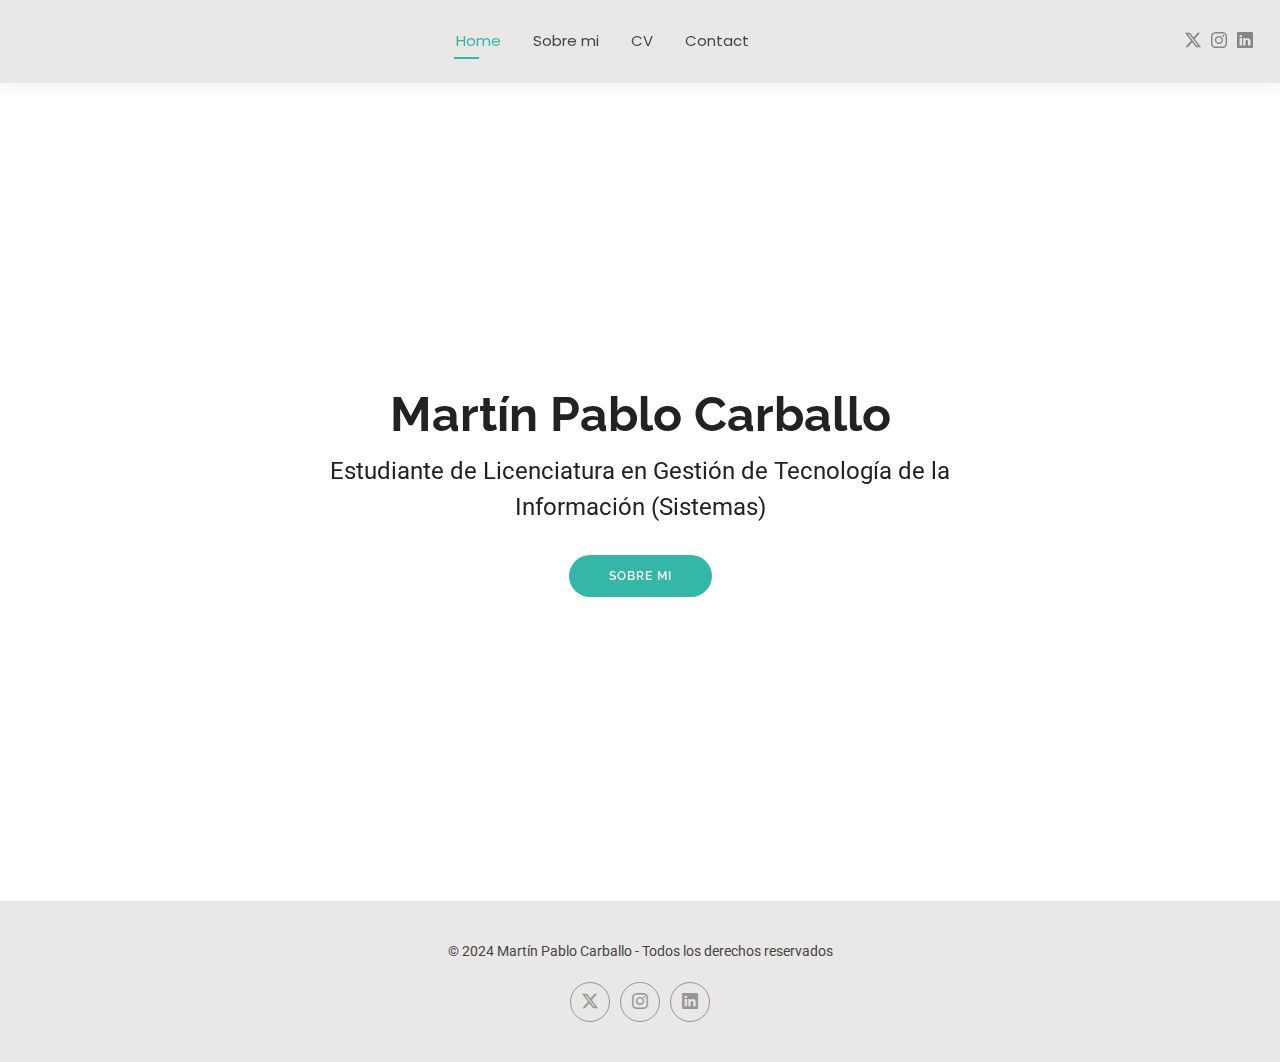
<file: index.html>
<!DOCTYPE html>
<html lang="en">

<head>
  <meta charset="utf-8">
  <meta content="width=device-width, initial-scale=1.0" name="viewport">
  <title>Portfolio</title>
  <meta name="description" content="">
  <meta name="keywords" content="">

  <link href="assets/img/apple-touch-icon.png" rel="apple-touch-icon">

  <link href="https://fonts.googleapis.com" rel="preconnect">
  <link href="https://fonts.gstatic.com" rel="preconnect" crossorigin>
  <link href="https://fonts.googleapis.com/css2?family=Roboto:ital,wght@0,100;0,300;0,400;0,500;0,700;0,900;1,100;1,300;1,400;1,500;1,700;1,900&family=Poppins:ital,wght@0,100;0,200;0,300;0,400;0,500;0,600;0,700;0,800;0,900;1,100;1,200;1,300;1,400;1,500;1,600;1,700;1,800;1,900&family=Raleway:ital,wght@0,100;0,200;0,300;0,400;0,500;0,600;0,700;0,800;0,900;1,100;1,200;1,300;1,400;1,500;1,600;1,700;1,800;1,900&display=swap" rel="stylesheet">

  <link href="assets/vendor/bootstrap/css/bootstrap.min.css" rel="stylesheet">
  <link href="assets/vendor/bootstrap-icons/bootstrap-icons.css" rel="stylesheet">
  <link href="assets/vendor/aos/aos.css" rel="stylesheet">
  <link href="assets/vendor/swiper/swiper-bundle.min.css" rel="stylesheet">
  <link href="assets/vendor/glightbox/css/glightbox.min.css" rel="stylesheet">

  <link href="assets/css/main.css" rel="stylesheet">

 
</head>

<body class="index-page">

  <header id="header" class="header d-flex align-items-center light-background sticky-top">
    <div class="container-fluid position-relative d-flex align-items-center justify-content-between">

      <a href="index.html" class="logo d-flex align-items-center me-auto me-xl-0">
        
        
      </a>

      <nav id="navmenu" class="navmenu">
        <ul>
          <li><a href="index.html" class="active">Home</a></li>
          <li><a href="about.html">Sobre mi</a></li>
          <li><a href="resume.html">CV</a></li>         
          <li><a href="contact.html">Contact</a></li>
        </ul>
        <i class="mobile-nav-toggle d-xl-none bi bi-list"></i>
      </nav>

      <div class="header-social-links">
        <a href="https://x.com/martinchotintin?t=K4USSr4hKOrgb6Y_R5XBQA&s=09" class="twitter"><i class="bi bi-twitter-x"></i></a>
        <a href="https://www.instagram.com/martin.carballoo/profilecard/?igsh=ZDJwZDFqNXoxdHNp" class="instagram"><i class="bi bi-instagram"></i></a>
        <a href="https://www.linkedin.com/in/mart%C3%ADn-carballo-221722278/" class="linkedin"><i class="bi bi-linkedin"></i></a>
      </div>

    </div>
  </header>

  <main class="main">

    <section id="hero" class="hero section">


      <div class="container text-center" data-aos="zoom-out" data-aos-delay="100">
        <div class="row justify-content-center">
          <div class="col-lg-8">
            <h2>Martín Pablo Carballo</h2>
            <p>Estudiante de Licenciatura en Gestión de Tecnología de la Información (Sistemas)</p>
            <a href="about.html" class="btn-get-started">Sobre mi</a>
          </div>
        </div>
      </div>

    </section>

  </main>

  <footer id="footer" class="footer light-background">

    <div class="container">
      <div class="copyright text-center ">
        <p>© <span> 2024 Martín Pablo Carballo - Todos los derechos reservados</span></p>
      </div>
      <div class="social-links d-flex justify-content-center">
        <a href="https://x.com/martinchotintin?t=K4USSr4hKOrgb6Y_R5XBQA&s=09"><i class="bi bi-twitter-x"></i></a>
        <a href="https://www.instagram.com/martin.carballoo/profilecard/?igsh=ZDJwZDFqNXoxdHNp"><i class="bi bi-instagram"></i></a>
        <a href=""><i class="bi bi-linkedin"></i></a>
      </div>
      
    </div>

  </footer>

  <!-- Scroll Top -->
  <a href="#" id="scroll-top" class="scroll-top d-flex align-items-center justify-content-center"><i class="bi bi-arrow-up-short"></i></a>

  <!-- Preloader -->
  <div id="preloader"></div>

  <!-- Vendor JS Files -->
  <script src="assets/vendor/bootstrap/js/bootstrap.bundle.min.js"></script>
  <script src="assets/vendor/php-email-form/validate.js"></script>
  <script src="assets/vendor/aos/aos.js"></script>
  <script src="assets/vendor/waypoints/noframework.waypoints.js"></script>
  <script src="assets/vendor/purecounter/purecounter_vanilla.js"></script>
  <script src="assets/vendor/swiper/swiper-bundle.min.js"></script>
  <script src="assets/vendor/glightbox/js/glightbox.min.js"></script>
  <script src="assets/vendor/imagesloaded/imagesloaded.pkgd.min.js"></script>
  <script src="assets/vendor/isotope-layout/isotope.pkgd.min.js"></script>

  <!-- Main JS File -->
  <script src="assets/js/main.js"></script>

</body>

</html>
</file>
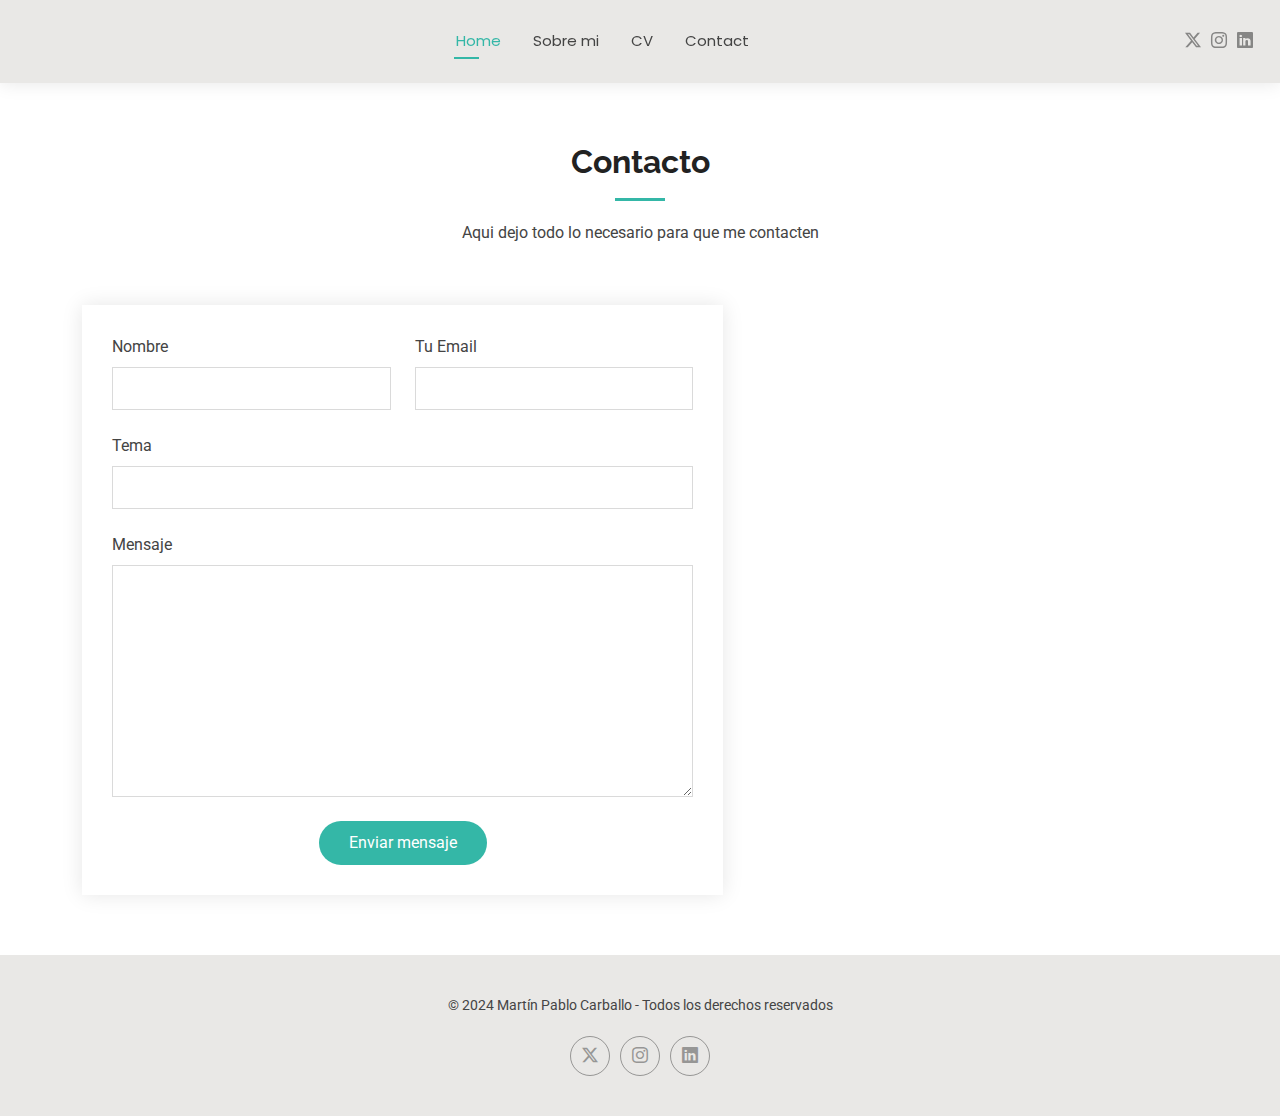
<file: contact.html>
<!DOCTYPE html>
<html lang="en">

<head>
  <meta charset="utf-8">
  <meta content="width=device-width, initial-scale=1.0" name="viewport">
  <title>Contacto</title>
  <meta name="description" content="">
  <meta name="keywords" content="">

  <link href="assets/img/apple-touch-icon.png" rel="apple-touch-icon">

  <link href="https://fonts.googleapis.com" rel="preconnect">
  <link href="https://fonts.gstatic.com" rel="preconnect" crossorigin>
  <link href="https://fonts.googleapis.com/css2?family=Roboto:ital,wght@0,100;0,300;0,400;0,500;0,700;0,900;1,100;1,300;1,400;1,500;1,700;1,900&family=Poppins:ital,wght@0,100;0,200;0,300;0,400;0,500;0,600;0,700;0,800;0,900;1,100;1,200;1,300;1,400;1,500;1,600;1,700;1,800;1,900&family=Raleway:ital,wght@0,100;0,200;0,300;0,400;0,500;0,600;0,700;0,800;0,900;1,100;1,200;1,300;1,400;1,500;1,600;1,700;1,800;1,900&display=swap" rel="stylesheet">

  <link href="assets/vendor/bootstrap/css/bootstrap.min.css" rel="stylesheet">
  <link href="assets/vendor/bootstrap-icons/bootstrap-icons.css" rel="stylesheet">
  <link href="assets/vendor/aos/aos.css" rel="stylesheet">
  <link href="assets/vendor/swiper/swiper-bundle.min.css" rel="stylesheet">
  <link href="assets/vendor/glightbox/css/glightbox.min.css" rel="stylesheet">

  <link href="assets/css/main.css" rel="stylesheet">

  
</head>

<body class="contact-page">

  <header id="header" class="header d-flex align-items-center light-background sticky-top">
    <div class="container-fluid position-relative d-flex align-items-center justify-content-between">

      <a href="index.html" class="logo d-flex align-items-center me-auto me-xl-0">
        
        
      </a>

      <nav id="navmenu" class="navmenu">
        <ul>
          <li><a href="index.html" class="active">Home</a></li>
          <li><a href="about.html">Sobre mi</a></li>
          <li><a href="resume.html">CV</a></li>         
          <li><a href="contact.html">Contact</a></li>
        </ul>
        <i class="mobile-nav-toggle d-xl-none bi bi-list"></i>
      </nav>

      <div class="header-social-links">
        <a href="https://x.com/martinchotintin?t=K4USSr4hKOrgb6Y_R5XBQA&s=09" class="twitter"><i class="bi bi-twitter-x"></i></a>
        <a href="https://www.instagram.com/martin.carballoo/profilecard/?igsh=ZDJwZDFqNXoxdHNp" class="instagram"><i class="bi bi-instagram"></i></a>
        <a href="https://www.linkedin.com/in/mart%C3%ADn-carballo-221722278/" class="linkedin"><i class="bi bi-linkedin"></i></a>
      </div>

    </div>
  </header>

  <main class="main">

    <section id="contact" class="contact section">

      <div class="container section-title" data-aos="fade-up">
        <h2>Contacto</h2>
        <p>Aqui dejo todo lo necesario para que me contacten</p>
      </div>

      <div class="container" data-aos="fade-up" data-aos-delay="100">

        <div class="row gy-4">

          <div class="col-lg-7">
            <form action="forms/contact.php" method="post" class="php-email-form" data-aos="fade-up" data-aos-delay="200">
              <div class="row gy-4">

                <div class="col-md-6">
                  <label for="name-field" class="pb-2">Nombre</label>
                  <input type="text" name="name" id="name-field" class="form-control" required="">
                </div>

                <div class="col-md-6">
                  <label for="email-field" class="pb-2">Tu Email</label>
                  <input type="email" class="form-control" name="email" id="email-field" required="">
                </div>

                <div class="col-md-12">
                  <label for="subject-field" class="pb-2">Tema</label>
                  <input type="text" class="form-control" name="subject" id="subject-field" required="">
                </div>

                <div class="col-md-12">
                  <label for="message-field" class="pb-2">Mensaje</label>
                  <textarea class="form-control" name="message" rows="10" id="message-field" required=""></textarea>
                </div>

                <div class="col-md-12 text-center">
                  <div class="loading">Cargando</div>
                  <div class="error-message"></div>
                  <div class="sent-message">Tu mensaje fue enviado. Gracias!</div>

                  <button type="submit">Enviar mensaje</button>
                </div>

              </div>
            </form>
          </div>

        </div>

      </div>

    </section>

  </main>

  <footer id="footer" class="footer light-background">

    <div class="container">
      <div class="copyright text-center ">
        <p>© <span> 2024 Martín Pablo Carballo - Todos los derechos reservados</span></p>
      </div>
      <div class="social-links d-flex justify-content-center">
        <a href="https://x.com/martinchotintin?t=K4USSr4hKOrgb6Y_R5XBQA&s=09"><i class="bi bi-twitter-x"></i></a>
        <a href="https://www.instagram.com/martin.carballoo/profilecard/?igsh=ZDJwZDFqNXoxdHNp"><i class="bi bi-instagram"></i></a>
        <a href=""><i class="bi bi-linkedin"></i></a>
      </div>
      
    </div>

  </footer>
  <a href="#" id="scroll-top" class="scroll-top d-flex align-items-center justify-content-center"><i class="bi bi-arrow-up-short"></i></a>

  <div id="preloader"></div>

  <script src="assets/vendor/bootstrap/js/bootstrap.bundle.min.js"></script>
  <script src="assets/vendor/php-email-form/validate.js"></script>
  <script src="assets/vendor/aos/aos.js"></script>
  <script src="assets/vendor/waypoints/noframework.waypoints.js"></script>
  <script src="assets/vendor/purecounter/purecounter_vanilla.js"></script>
  <script src="assets/vendor/swiper/swiper-bundle.min.js"></script>
  <script src="assets/vendor/glightbox/js/glightbox.min.js"></script>
  <script src="assets/vendor/imagesloaded/imagesloaded.pkgd.min.js"></script>
  <script src="assets/vendor/isotope-layout/isotope.pkgd.min.js"></script>

  <script src="assets/js/main.js"></script>

</body>

</html>
</file>
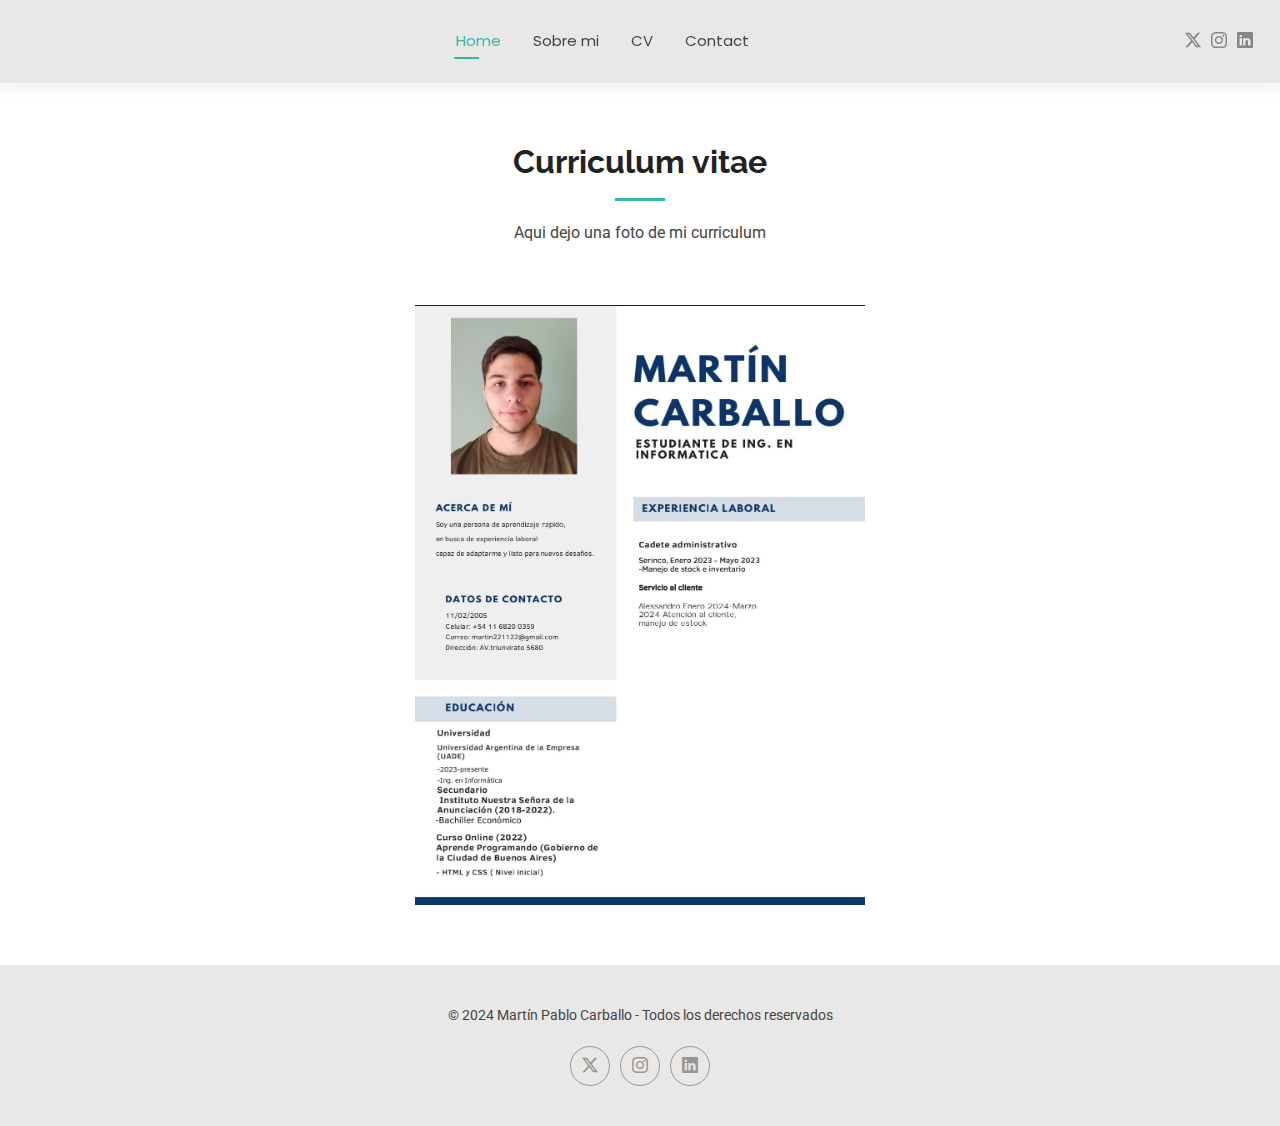
<file: resume.html>
<!DOCTYPE html>
<html lang="en">

<head>
  <meta charset="utf-8">
  <meta content="width=device-width, initial-scale=1.0" name="viewport">
  <title>CV</title>
  <meta name="description" content="">
  <meta name="keywords" content="">

  <link href="assets/img/apple-touch-icon.png" rel="apple-touch-icon">

  <link href="https://fonts.googleapis.com" rel="preconnect">
  <link href="https://fonts.gstatic.com" rel="preconnect" crossorigin>
  <link href="https://fonts.googleapis.com/css2?family=Roboto:ital,wght@0,100;0,300;0,400;0,500;0,700;0,900;1,100;1,300;1,400;1,500;1,700;1,900&family=Poppins:ital,wght@0,100;0,200;0,300;0,400;0,500;0,600;0,700;0,800;0,900;1,100;1,200;1,300;1,400;1,500;1,600;1,700;1,800;1,900&family=Raleway:ital,wght@0,100;0,200;0,300;0,400;0,500;0,600;0,700;0,800;0,900;1,100;1,200;1,300;1,400;1,500;1,600;1,700;1,800;1,900&display=swap" rel="stylesheet">

  <link href="assets/vendor/bootstrap/css/bootstrap.min.css" rel="stylesheet">
  <link href="assets/vendor/bootstrap-icons/bootstrap-icons.css" rel="stylesheet">
  <link href="assets/vendor/aos/aos.css" rel="stylesheet">
  <link href="assets/vendor/swiper/swiper-bundle.min.css" rel="stylesheet">
  <link href="assets/vendor/glightbox/css/glightbox.min.css" rel="stylesheet">

  
  <link href="assets/css/main.css" rel="stylesheet">

 

<body class="resume-page">

  <header id="header" class="header d-flex align-items-center light-background sticky-top">
    <div class="container-fluid position-relative d-flex align-items-center justify-content-between">

      <a href="index.html" class="logo d-flex align-items-center me-auto me-xl-0">
        
        
      </a>

      <nav id="navmenu" class="navmenu">
        <ul>
          <li><a href="index.html" class="active">Home</a></li>
          <li><a href="about.html">Sobre mi</a></li>
          <li><a href="resume.html">CV</a></li>         
          <li><a href="contact.html">Contact</a></li>
        </ul>
        <i class="mobile-nav-toggle d-xl-none bi bi-list"></i>
      </nav>

      <div class="header-social-links">
        <a href="https://x.com/martinchotintin?t=K4USSr4hKOrgb6Y_R5XBQA&s=09" class="twitter"><i class="bi bi-twitter-x"></i></a>
        <a href="https://www.instagram.com/martin.carballoo/profilecard/?igsh=ZDJwZDFqNXoxdHNp" class="instagram"><i class="bi bi-instagram"></i></a>
        <a href="https://www.linkedin.com/in/mart%C3%ADn-carballo-221722278/" class="linkedin"><i class="bi bi-linkedin"></i></a>
      </div>

    </div>
  </header>

  <main class="main">

    <section id="resume" class="resume section">

      <div class="container section-title" data-aos="fade-up">
        <h2>Curriculum vitae</h2>
        <p>Aqui dejo una foto de mi curriculum</p>
      </div>

      <div class="foto">
        <img src="./assets/img/portfolio/FOTOCV.jpg" alt="Foto personal" width="450" height="600" class="mifoto">  
    </div>

    </section>

  </main>

  <footer id="footer" class="footer light-background">

    <div class="container">
      <div class="copyright text-center ">
        <p>© <span> 2024 Martín Pablo Carballo - Todos los derechos reservados</span></p>
      </div>
      <div class="social-links d-flex justify-content-center">
        <a href="https://x.com/martinchotintin?t=K4USSr4hKOrgb6Y_R5XBQA&s=09"><i class="bi bi-twitter-x"></i></a>
        <a href="https://www.instagram.com/martin.carballoo/profilecard/?igsh=ZDJwZDFqNXoxdHNp"><i class="bi bi-instagram"></i></a>
        <a href=""><i class="bi bi-linkedin"></i></a>
      </div>
      
    </div>

  </footer>

  <a href="#" id="scroll-top" class="scroll-top d-flex align-items-center justify-content-center"><i class="bi bi-arrow-up-short"></i></a>

  <div id="preloader"></div>

  <script src="assets/vendor/bootstrap/js/bootstrap.bundle.min.js"></script>
  <script src="assets/vendor/php-email-form/validate.js"></script>
  <script src="assets/vendor/aos/aos.js"></script>
  <script src="assets/vendor/waypoints/noframework.waypoints.js"></script>
  <script src="assets/vendor/purecounter/purecounter_vanilla.js"></script>
  <script src="assets/vendor/swiper/swiper-bundle.min.js"></script>
  <script src="assets/vendor/glightbox/js/glightbox.min.js"></script>
  <script src="assets/vendor/imagesloaded/imagesloaded.pkgd.min.js"></script>
  <script src="assets/vendor/isotope-layout/isotope.pkgd.min.js"></script>

  <script src="assets/js/main.js"></script>

</body>

</html>
</file>
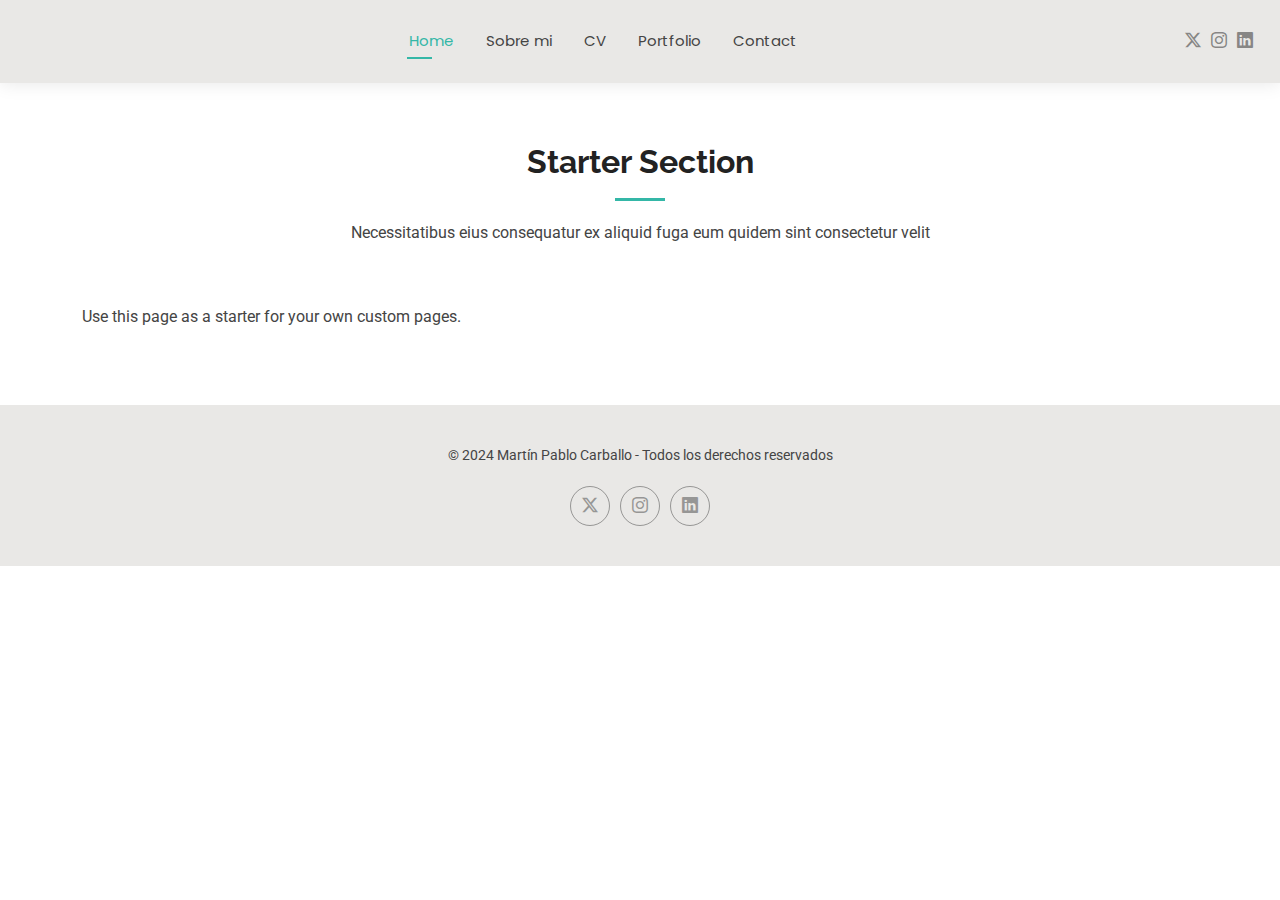
<file: starter-page.html>
<!DOCTYPE html>
<html lang="en">

<head>
  <meta charset="utf-8">
  <meta content="width=device-width, initial-scale=1.0" name="viewport">
  <title>Portfolio</title>
  <meta name="description" content="">
  <meta name="keywords" content="">

  <link href="assets/img/apple-touch-icon.png" rel="apple-touch-icon">

  <link href="https://fonts.googleapis.com" rel="preconnect">
  <link href="https://fonts.gstatic.com" rel="preconnect" crossorigin>
  <link href="https://fonts.googleapis.com/css2?family=Roboto:ital,wght@0,100;0,300;0,400;0,500;0,700;0,900;1,100;1,300;1,400;1,500;1,700;1,900&family=Poppins:ital,wght@0,100;0,200;0,300;0,400;0,500;0,600;0,700;0,800;0,900;1,100;1,200;1,300;1,400;1,500;1,600;1,700;1,800;1,900&family=Raleway:ital,wght@0,100;0,200;0,300;0,400;0,500;0,600;0,700;0,800;0,900;1,100;1,200;1,300;1,400;1,500;1,600;1,700;1,800;1,900&display=swap" rel="stylesheet">

  <link href="assets/vendor/bootstrap/css/bootstrap.min.css" rel="stylesheet">
  <link href="assets/vendor/bootstrap-icons/bootstrap-icons.css" rel="stylesheet">
  <link href="assets/vendor/aos/aos.css" rel="stylesheet">
  <link href="assets/vendor/swiper/swiper-bundle.min.css" rel="stylesheet">
  <link href="assets/vendor/glightbox/css/glightbox.min.css" rel="stylesheet">

  <link href="assets/css/main.css" rel="stylesheet">

 
</head>

<body class="starter-page-page">

  <header id="header" class="header d-flex align-items-center light-background sticky-top">
    <div class="container-fluid position-relative d-flex align-items-center justify-content-between">

      <a href="index.html" class="logo d-flex align-items-center me-auto me-xl-0">
        
        
      </a>

      <nav id="navmenu" class="navmenu">
        <ul>
          <li><a href="index.html" class="active">Home</a></li>
          <li><a href="about.html">Sobre mi</a></li>
          <li><a href="resume.html">CV</a></li>
          <li><a href="portfolio.html">Portfolio</a></li>
         
          <li><a href="contact.html">Contact</a></li>
        </ul>
        <i class="mobile-nav-toggle d-xl-none bi bi-list"></i>
      </nav>

      <div class="header-social-links">
        <a href="https://x.com/martinchotintin?t=K4USSr4hKOrgb6Y_R5XBQA&s=09" class="twitter"><i class="bi bi-twitter-x"></i></a>
        <a href="https://www.instagram.com/martin.carballoo/profilecard/?igsh=ZDJwZDFqNXoxdHNp" class="instagram"><i class="bi bi-instagram"></i></a>
        <a href="https://www.linkedin.com/in/mart%C3%ADn-carballo-221722278/" class="linkedin"><i class="bi bi-linkedin"></i></a>
      </div>

    </div>
  </header>

  <main class="main">

    <section id="starter-section" class="starter-section section">

      <div class="container section-title" data-aos="fade-up">
        <h2>Starter Section</h2>
        <p>Necessitatibus eius consequatur ex aliquid fuga eum quidem sint consectetur velit</p>
      </div>

      <div class="container" data-aos="fade-up">
        <p>Use this page as a starter for your own custom pages.</p>
      </div>

    </section>

  </main>

  <footer id="footer" class="footer light-background">

    <div class="container">
      <div class="copyright text-center ">
        <p>© <span> 2024 Martín Pablo Carballo - Todos los derechos reservados</span></p>
      </div>
      <div class="social-links d-flex justify-content-center">
        <a href="https://x.com/martinchotintin?t=K4USSr4hKOrgb6Y_R5XBQA&s=09"><i class="bi bi-twitter-x"></i></a>
        <a href="https://www.instagram.com/martin.carballoo/profilecard/?igsh=ZDJwZDFqNXoxdHNp"><i class="bi bi-instagram"></i></a>
        <a href=""><i class="bi bi-linkedin"></i></a>
      </div>
      
    </div>

  </footer>

  <a href="#" id="scroll-top" class="scroll-top d-flex align-items-center justify-content-center"><i class="bi bi-arrow-up-short"></i></a>

  <div id="preloader"></div>

  <script src="assets/vendor/bootstrap/js/bootstrap.bundle.min.js"></script>
  <script src="assets/vendor/php-email-form/validate.js"></script>
  <script src="assets/vendor/aos/aos.js"></script>
  <script src="assets/vendor/waypoints/noframework.waypoints.js"></script>
  <script src="assets/vendor/purecounter/purecounter_vanilla.js"></script>
  <script src="assets/vendor/swiper/swiper-bundle.min.js"></script>
  <script src="assets/vendor/glightbox/js/glightbox.min.js"></script>
  <script src="assets/vendor/imagesloaded/imagesloaded.pkgd.min.js"></script>
  <script src="assets/vendor/isotope-layout/isotope.pkgd.min.js"></script>

  <script src="assets/js/main.js"></script>

</body>

</html>
</file>
<file: assets/css/main.css>
:root {
  --default-font: "Roboto",  system-ui, -apple-system, "Segoe UI", Roboto, "Helvetica Neue", Arial, "Noto Sans", "Liberation Sans", sans-serif, "Apple Color Emoji", "Segoe UI Emoji", "Segoe UI Symbol", "Noto Color Emoji";
  --heading-font: "Raleway",  sans-serif;
  --nav-font: "Poppins",  sans-serif;
}

:root { 
  --background-color: #ffffff;
  --default-color: #444444; 
  --heading-color: #222222; 
  --accent-color: #34b7a7; 
  --surface-color: #ffffff; 
  --contrast-color: #ffffff; 
}

:root {
  --nav-color: #444444; 
  --nav-hover-color: #34b7a7;
  --nav-mobile-background-color: #ffffff; 
  --nav-dropdown-background-color: #ffffff;
  --nav-dropdown-color: #444444; 
  --nav-dropdown-hover-color: #34b7a7;
}


.light-background {
  --background-color: #e9e8e6;
  --surface-color: #ffffff;
}

.dark-background {
  --background-color: #060606;
  --default-color: #ffffff;
  --heading-color: #ffffff;
  --surface-color: #252525;
  --contrast-color: #ffffff;
}

:root {
  scroll-behavior: smooth;
}

body {
  color: var(--default-color);
  background-color: var(--background-color);
  font-family: var(--default-font);
}

a {
  color: var(--accent-color);
  text-decoration: none;
  transition: 0.3s;
}

a:hover {
  color: color-mix(in srgb, var(--accent-color), transparent 25%);
  text-decoration: none;
}

h1,
h2,
h3,
h4,
h5,
h6 {
  color: var(--heading-color);
  font-family: var(--heading-font);
}

.php-email-form .error-message {
  display: none;
  background: #df1529;
  color: #ffffff;
  text-align: left;
  padding: 15px;
  margin-bottom: 24px;
  font-weight: 600;
}

.php-email-form .sent-message {
  display: none;
  color: #ffffff;
  background: #059652;
  text-align: center;
  padding: 15px;
  margin-bottom: 24px;
  font-weight: 600;
}

.php-email-form .loading {
  display: none;
  background: var(--surface-color);
  text-align: center;
  padding: 15px;
  margin-bottom: 24px;
}

.php-email-form .loading:before {
  content: "";
  display: inline-block;
  border-radius: 50%;
  width: 24px;
  height: 24px;
  margin: 0 10px -6px 0;
  border: 3px solid var(--accent-color);
  border-top-color: var(--surface-color);
  animation: php-email-form-loading 1s linear infinite;
}

@keyframes php-email-form-loading {
  0% {
    transform: rotate(0deg);
  }

  100% {
    transform: rotate(360deg);
  }
}


.header {
  color: var(--default-color);
  background-color: var(--background-color);
  padding: 15px 0;
  transition: all 0.5s;
  z-index: 997;
  box-shadow: 0px 0 18px rgba(0, 0, 0, 0.1);
}

.header .logo {
  line-height: 1;
}

.header .logo img {
  max-height: 36px;
  margin-right: 8px;
}

.header .logo h1 {
  font-size: 32px;
  margin: 0;
  font-weight: 300;
  text-transform: uppercase;
  color: var(--heading-color);
}

.header .header-social-links {
  padding-right: 15px;
}

.header .header-social-links a {
  color: color-mix(in srgb, var(--default-color), transparent 40%);
  padding-left: 6px;
  display: inline-block;
  transition: 0.3s;
  font-size: 16px;
}

.header .header-social-links a:hover {
  color: var(--accent-color);
}

.header .header-social-links a i {
  line-height: 0px;
}

@media (max-width: 1200px) {
  .header .logo {
    order: 1;
  }

  .header .header-social-links {
    order: 2;
  }

  .header .navmenu {
    order: 3;
  }
}


@media (min-width: 1200px) {
  .navmenu {
    padding: 0;
  }

  .navmenu ul {
    margin: 0;
    padding: 0;
    display: flex;
    list-style: none;
    align-items: center;
  }

  .navmenu li {
    position: relative;
  }

  .navmenu>ul>li {
    white-space: nowrap;
    padding: 15px 14px;
  }

  .navmenu>ul>li:last-child {
    padding-right: 0;
  }

  .navmenu a,
  .navmenu a:focus {
    color: var(--nav-color);
    font-size: 15px;
    padding: 0 2px;
    font-family: var(--nav-font);
    font-weight: 400;
    display: flex;
    align-items: center;
    justify-content: space-between;
    white-space: nowrap;
    transition: 0.3s;
    position: relative;
  }

  .navmenu a i,
  .navmenu a:focus i {
    font-size: 12px;
    line-height: 0;
    margin-left: 5px;
    transition: 0.3s;
  }

  .navmenu>ul>li>a:before {
    content: "";
    position: absolute;
    height: 2px;
    bottom: -6px;
    left: 0;
    background-color: var(--nav-hover-color);
    visibility: hidden;
    width: 0px;
    transition: all 0.3s ease-in-out 0s;
  }

  .navmenu a:hover:before,
  .navmenu li:hover>a:before,
  .navmenu .active:before {
    visibility: visible;
    width: 25px;
  }

  .navmenu li:hover>a,
  .navmenu .active,
  .navmenu .active:focus {
    color: var(--nav-hover-color);
  }

  .navmenu .dropdown ul {
    margin: 0;
    padding: 10px 0;
    background: var(--nav-dropdown-background-color);
    display: block;
    position: absolute;
    visibility: hidden;
    left: 14px;
    top: 130%;
    opacity: 0;
    transition: 0.3s;
    border-radius: 4px;
    z-index: 99;
    box-shadow: 0px 0px 30px rgba(0, 0, 0, 0.1);
  }

  .navmenu .dropdown ul li {
    min-width: 200px;
  }

  .navmenu .dropdown ul a {
    padding: 10px 20px;
    font-size: 15px;
    text-transform: none;
    color: var(--nav-dropdown-color);
  }

  .navmenu .dropdown ul a i {
    font-size: 12px;
  }

  .navmenu .dropdown ul a:hover,
  .navmenu .dropdown ul .active:hover,
  .navmenu .dropdown ul li:hover>a {
    color: var(--nav-dropdown-hover-color);
  }

  .navmenu .dropdown:hover>ul {
    opacity: 1;
    top: 100%;
    visibility: visible;
  }

  .navmenu .dropdown .dropdown ul {
    top: 0;
    left: -90%;
    visibility: hidden;
  }

  .navmenu .dropdown .dropdown:hover>ul {
    opacity: 1;
    top: 0;
    left: -100%;
    visibility: visible;
  }
}

/* Mobile Navigation */
@media (max-width: 1199px) {
  .mobile-nav-toggle {
    color: var(--nav-color);
    font-size: 28px;
    line-height: 0;
    margin-right: 10px;
    cursor: pointer;
    transition: color 0.3s;
  }

  .navmenu {
    padding: 0;
    z-index: 9997;
  }

  .navmenu ul {
    display: none;
    list-style: none;
    position: absolute;
    inset: 60px 20px 20px 20px;
    padding: 10px 0;
    margin: 0;
    border-radius: 6px;
    background-color: var(--nav-mobile-background-color);
    border: 1px solid color-mix(in srgb, var(--default-color), transparent 90%);
    box-shadow: none;
    overflow-y: auto;
    transition: 0.3s;
    z-index: 9998;
  }

  .navmenu a,
  .navmenu a:focus {
    color: var(--nav-dropdown-color);
    padding: 10px 20px;
    font-family: var(--nav-font);
    font-size: 17px;
    font-weight: 500;
    display: flex;
    align-items: center;
    justify-content: space-between;
    white-space: nowrap;
    transition: 0.3s;
  }

  .navmenu a i,
  .navmenu a:focus i {
    font-size: 12px;
    line-height: 0;
    margin-left: 5px;
    width: 30px;
    height: 30px;
    display: flex;
    align-items: center;
    justify-content: center;
    border-radius: 50%;
    transition: 0.3s;
    background-color: color-mix(in srgb, var(--accent-color), transparent 90%);
  }

  .navmenu a i:hover,
  .navmenu a:focus i:hover {
    background-color: var(--accent-color);
    color: var(--contrast-color);
  }

  .navmenu a:hover,
  .navmenu .active,
  .navmenu .active:focus {
    color: var(--nav-dropdown-hover-color);
  }

  .navmenu .active i,
  .navmenu .active:focus i {
    background-color: var(--accent-color);
    color: var(--contrast-color);
    transform: rotate(180deg);
  }

  .navmenu .dropdown ul {
    position: static;
    display: none;
    z-index: 99;
    padding: 10px 0;
    margin: 10px 20px;
    background-color: var(--nav-dropdown-background-color);
    transition: all 0.5s ease-in-out;
  }

  .navmenu .dropdown ul ul {
    background-color: rgba(33, 37, 41, 0.1);
  }

  .navmenu .dropdown>.dropdown-active {
    display: block;
    background-color: rgba(33, 37, 41, 0.03);
  }

  .mobile-nav-active {
    overflow: hidden;
  }

  .mobile-nav-active .mobile-nav-toggle {
    color: #fff;
    position: absolute;
    font-size: 32px;
    top: 15px;
    right: 15px;
    margin-right: 0;
    z-index: 9999;
  }

  .mobile-nav-active .navmenu {
    position: fixed;
    overflow: hidden;
    inset: 0;
    background: rgba(33, 37, 41, 0.8);
    transition: 0.3s;
  }

  .mobile-nav-active .navmenu>ul {
    display: block;
  }
}


.footer {
  color: var(--default-color);
  background-color: var(--background-color);
  font-size: 14px;
  padding: 40px 0;
  position: relative;
}

.footer .copyright p {
  margin-bottom: 0;
}

.footer .social-links {
  margin-top: 20px;
}

.footer .social-links a {
  display: flex;
  align-items: center;
  justify-content: center;
  width: 40px;
  height: 40px;
  border-radius: 50%;
  border: 1px solid color-mix(in srgb, var(--default-color), transparent 50%);
  font-size: 16px;
  color: color-mix(in srgb, var(--default-color), transparent 50%);
  margin: 0 5px;
  transition: 0.3s;
}

.footer .social-links a:hover {
  color: var(--accent-color);
  border-color: var(--accent-color);
}

.footer .credits {
  margin-top: 10px;
  font-size: 13px;
  text-align: center;
}


#preloader {
  position: fixed;
  inset: 0;
  z-index: 9999;
  overflow: hidden;
  background-color: var(--background-color);
  transition: all 0.6s ease-out;
  width: 100%;
  height: 100vh;
}

#preloader:before,
#preloader:after {
  content: "";
  position: absolute;
  border: 4px solid var(--accent-color);
  border-radius: 50%;
  animation: animate-preloader 2s cubic-bezier(0, 0.2, 0.8, 1) infinite;
}

#preloader:after {
  animation-delay: -0.5s;
}

@keyframes animate-preloader {
  0% {
    width: 10px;
    height: 10px;
    top: calc(50% - 5px);
    left: calc(50% - 5px);
    opacity: 1;
  }

  100% {
    width: 72px;
    height: 72px;
    top: calc(50% - 36px);
    left: calc(50% - 36px);
    opacity: 0;
  }
}


.scroll-top {
  position: fixed;
  visibility: hidden;
  opacity: 0;
  right: 15px;
  bottom: -15px;
  z-index: 99999;
  background-color: var(--accent-color);
  width: 44px;
  height: 44px;
  border-radius: 50px;
  transition: all 0.4s;
}

.scroll-top i {
  font-size: 24px;
  color: var(--contrast-color);
  line-height: 0;
}

.scroll-top:hover {
  background-color: color-mix(in srgb, var(--accent-color), transparent 20%);
  color: var(--contrast-color);
}

.scroll-top.active {
  visibility: visible;
  opacity: 1;
  bottom: 15px;
}


@media screen and (max-width: 768px) {
  [data-aos-delay] {
    transition-delay: 0 !important;
  }
}


.page-title {
  color: var(--default-color);
  background-color: var(--background-color);
  padding: 25px 0;
  position: relative;
  border-bottom: 1px solid color-mix(in srgb, var(--default-color), transparent 85%);
}

.page-title h1 {
  font-size: 24px;
  font-weight: 400;
}

.page-title .breadcrumbs ol {
  display: flex;
  flex-wrap: wrap;
  list-style: none;
  padding: 0;
  margin: 0;
  font-size: 14px;
  font-weight: 400;
}

.page-title .breadcrumbs ol li+li {
  padding-left: 10px;
}

.page-title .breadcrumbs ol li+li::before {
  content: "/";
  display: inline-block;
  padding-right: 10px;
  color: color-mix(in srgb, var(--default-color), transparent 70%);
}


section,
.section {
  color: var(--default-color);
  background-color: var(--background-color);
  padding: 60px 0;
  scroll-margin-top: 100px;
  overflow: clip;
}

@media (max-width: 1199px) {

  section,
  .section {
    scroll-margin-top: 66px;
  }
}


.section-title {
  text-align: center;
  padding-bottom: 60px;
  position: relative;
}

.section-title h2 {
  font-size: 32px;
  font-weight: 700;
  margin-bottom: 20px;
  padding-bottom: 20px;
  position: relative;
}

.section-title h2:after {
  content: "";
  position: absolute;
  display: block;
  width: 50px;
  height: 3px;
  background: var(--accent-color);
  left: 0;
  right: 0;
  bottom: 0;
  margin: auto;
}

.section-title p {
  margin-bottom: 0;
}


.hero {
  width: 100%;
  min-height: calc(100vh - 82px);
  position: relative;
  padding: 80px 0;
  display: flex;
  align-items: center;
  justify-content: center;
}

@media (max-width: 1200px) {
  .hero {
    min-height: calc(100vh - 68px);
  }
}

.hero img {
  position: absolute;
  inset: 0;
  display: block;
  width: 100%;
  height: 100%;
  object-fit: cover;
  z-index: 1;
}

.hero .container {
  position: relative;
  z-index: 3;
}

.hero h2 {
  margin: 0;
  font-size: 48px;
  font-weight: 700;
}

.hero p {
  margin: 10px 0 0 0;
  font-size: 24px;
  color: var(--heading-color);
}

.hero .btn-get-started {
  color: var(--contrast-color);
  background: var(--accent-color);
  font-family: var(--heading-font);
  text-transform: uppercase;
  font-weight: 600;
  font-size: 12px;
  letter-spacing: 1px;
  display: inline-block;
  padding: 12px 40px;
  border-radius: 50px;
  transition: 0.5s;
  margin-top: 30px;
}

.hero .btn-get-started:hover {
  background: color-mix(in srgb, var(--accent-color) 90%, white 20%);
}

@media (max-width: 768px) {
  .hero h2 {
    font-size: 32px;
  }

  .hero p {
    font-size: 18px;
  }
}


.about .content h2 {
  font-weight: 700;
  font-size: 24px;
}

.about .content ul {
  list-style: none;
  padding: 0;
}

.about .content ul li {
  margin-bottom: 20px;
  display: flex;
  align-items: center;
}

.about .content ul strong {
  margin-right: 10px;
}

.about .content ul i {
  font-size: 16px;
  margin-right: 5px;
  color: var(--accent-color);
  line-height: 0;
}


.skills .progress {
  height: 60px;
  display: block;
  background: none;
  border-radius: 0;
}

.skills .progress .skill {
  color: var(--heading-color);
  padding: 0;
  margin: 0 0 6px 0;
  text-transform: uppercase;
  display: block;
  font-weight: 600;
  font-family: var(--heading-font);
}

.skills .progress .skill .val {
  float: right;
  font-style: normal;
}

.skills .progress-bar-wrap {
  background: color-mix(in srgb, var(--default-color), transparent 90%);
  height: 10px;
  
}

.skills .progress-bar {
  width: 1px;
  height: 10px;
  transition: 0.9s;
  background-color: var(--accent-color);
}

.row gy-4{
  display: flex;
  justify-content: center;
  align-items: center;
}

.stats .stats-item {
  padding: 30px;
  width: 100%;
}

.stats .stats-item span {
  color: var(--heading-color);
  font-size: 48px;
  display: block;
  font-weight: 700;
  margin-bottom: 20px;
  padding-bottom: 20px;
  position: relative;
}

.stats .stats-item span:after {
  content: "";
  position: absolute;
  display: block;
  width: 25px;
  height: 3px;
  background: var(--accent-color);
  left: 0;
  right: 0;
  bottom: 0;
  margin: auto;
}

.stats .stats-item p {
  color: color-mix(in srgb, var(--default-color), transparent 40%);
  padding: 0;
  margin: 0;
  font-family: var(--heading-font);
  font-weight: 500;
}


.testimonials .section-header {
  margin-bottom: 40px;
}

.testimonials .testimonials-carousel,
.testimonials .testimonials-slider {
  overflow: hidden;
}

.testimonials .testimonial-item {
  text-align: center;
}

.testimonials .testimonial-item .testimonial-img {
  width: 120px;
  border-radius: 50%;
  border: 4px solid var(--background-color);
  margin: 0 auto;
}

.testimonials .testimonial-item h3 {
  font-size: 20px;
  font-weight: bold;
  margin: 10px 0 5px 0;
}

.testimonials .testimonial-item h4 {
  font-size: 14px;
  color: color-mix(in srgb, var(--default-color), transparent 40%);
  margin: 0 0 15px 0;
}

.testimonials .testimonial-item .stars {
  margin-bottom: 15px;
}

.testimonials .testimonial-item .stars i {
  color: #ffc107;
  margin: 0 1px;
}

.testimonials .testimonial-item .quote-icon-left,
.testimonials .testimonial-item .quote-icon-right {
  color: color-mix(in srgb, var(--accent-color), transparent 50%);
  font-size: 26px;
  line-height: 0;
}

.testimonials .testimonial-item .quote-icon-left {
  display: inline-block;
  left: -5px;
  position: relative;
}

.testimonials .testimonial-item .quote-icon-right {
  display: inline-block;
  right: -5px;
  position: relative;
  top: 10px;
  transform: scale(-1, -1);
}

.testimonials .testimonial-item p {
  font-style: italic;
  margin: 0 auto 15px auto;
}

.testimonials .swiper-wrapper {
  height: auto;
}

.testimonials .swiper-pagination {
  margin-top: 20px;
  position: relative;
}

.testimonials .swiper-pagination .swiper-pagination-bullet {
  width: 12px;
  height: 12px;
  opacity: 1;
  background-color: color-mix(in srgb, var(--default-color), transparent 85%);
}

.testimonials .swiper-pagination .swiper-pagination-bullet-active {
  background-color: var(--accent-color);
}

@media (min-width: 992px) {
  .testimonials .testimonial-item p {
    width: 80%;
  }
}


.resume .resume-title {
  color: var(--heading-color);
  font-size: 26px;
  font-weight: 700;
  margin-top: 20px;
  margin-bottom: 20px;
}

.foto{
  text-align: center;
}


.services .service-item {
  background-color: var(--surface-color);
  box-shadow: 0px 5px 90px 0px rgba(0, 0, 0, 0.1);
  height: 100%;
  padding: 60px 30px;
  text-align: center;
  transition: 0.3s;
  border-radius: 5px;
}

.services .service-item .icon {
  margin: 0 auto;
  width: 100px;
  height: 100px;
  display: flex;
  align-items: center;
  justify-content: center;
  transition: ease-in-out 0.3s;
  position: relative;
}

.services .service-item .icon i {
  font-size: 36px;
  transition: 0.5s;
  position: relative;
}

.services .service-item .icon svg {
  position: absolute;
  top: 0;
  left: 0;
}

.services .service-item .icon svg path {
  transition: 0.5s;
  fill: color-mix(in srgb, var(--default-color), transparent 95%);
}

.services .service-item h3 {
  font-weight: 700;
  margin: 10px 0 15px 0;
  font-size: 22px;
}

.services .service-item p {
  line-height: 24px;
  font-size: 14px;
  margin-bottom: 0;
}

.services .service-item:hover {
  box-shadow: 0px 5px 35px 0px rgba(0, 0, 0, 0.1);
}

.services .service-item.item-cyan i {
  color: #0dcaf0;
}

.services .service-item.item-cyan:hover .icon i {
  color: #fff;
}

.services .service-item.item-cyan:hover .icon path {
  fill: #0dcaf0;
}

.services .service-item.item-orange i {
  color: #fd7e14;
}

.services .service-item.item-orange:hover .icon i {
  color: #fff;
}

.services .service-item.item-orange:hover .icon path {
  fill: #fd7e14;
}

.services .service-item.item-teal i {
  color: #20c997;
}

.services .service-item.item-teal:hover .icon i {
  color: #fff;
}

.services .service-item.item-teal:hover .icon path {
  fill: #20c997;
}

.services .service-item.item-red i {
  color: #df1529;
}

.services .service-item.item-red:hover .icon i {
  color: #fff;
}

.services .service-item.item-red:hover .icon path {
  fill: #df1529;
}

.services .service-item.item-indigo i {
  color: #6610f2;
}

.services .service-item.item-indigo:hover .icon i {
  color: #fff;
}

.services .service-item.item-indigo:hover .icon path {
  fill: #6610f2;
}

.services .service-item.item-pink i {
  color: #f3268c;
}

.services .service-item.item-pink:hover .icon i {
  color: #fff;
}

.services .service-item.item-pink:hover .icon path {
  fill: #f3268c;
}



.contact .info-wrap {
  background-color: var(--surface-color);
  box-shadow: 0px 0px 20px rgba(0, 0, 0, 0.1);
  padding: 30px;
}

@media (max-width: 575px) {
  .contact .info-wrap {
    padding: 20px;
  }
}

.contact .info-item {
  margin-bottom: 40px;
}

.contact .info-item i {
  font-size: 20px;
  color: var(--accent-color);
  background: color-mix(in srgb, var(--accent-color), transparent 92%);
  width: 44px;
  height: 44px;
  display: flex;
  justify-content: center;
  align-items: center;
  border-radius: 50px;
  transition: all 0.3s ease-in-out;
  margin-right: 15px;
}

.contact .info-item h3 {
  padding: 0;
  font-size: 18px;
  font-weight: 700;
  margin-bottom: 5px;
}

.contact .info-item p {
  padding: 0;
  margin-bottom: 0;
  font-size: 14px;
}

.contact .info-item:hover i {
  background: var(--accent-color);
  color: var(--contrast-color);
}

.contact .php-email-form {
  background-color: var(--surface-color);
  height: 100%;
  padding: 30px;
  box-shadow: 0px 0px 20px rgba(0, 0, 0, 0.1);
}

@media (max-width: 575px) {
  .contact .php-email-form {
    padding: 20px;
  }
}

.contact .php-email-form input[type=text],
.contact .php-email-form input[type=email],
.contact .php-email-form textarea {
  font-size: 14px;
  padding: 10px 15px;
  box-shadow: none;
  border-radius: 0;
  color: var(--default-color);
  background-color: var(--surface-color);
  border-color: color-mix(in srgb, var(--default-color), transparent 80%);
}

.contact .php-email-form input[type=text]:focus,
.contact .php-email-form input[type=email]:focus,
.contact .php-email-form textarea:focus {
  border-color: var(--accent-color);
}

.contact .php-email-form input[type=text]::placeholder,
.contact .php-email-form input[type=email]::placeholder,
.contact .php-email-form textarea::placeholder {
  color: color-mix(in srgb, var(--default-color), transparent 70%);
}

.contact .php-email-form button[type=submit] {
  color: var(--contrast-color);
  background: var(--accent-color);
  border: 0;
  padding: 10px 30px;
  transition: 0.4s;
  border-radius: 50px;
}

.contact .php-email-form button[type=submit]:hover {
  background: color-mix(in srgb, var(--accent-color), transparent 25%);
}
</file>
